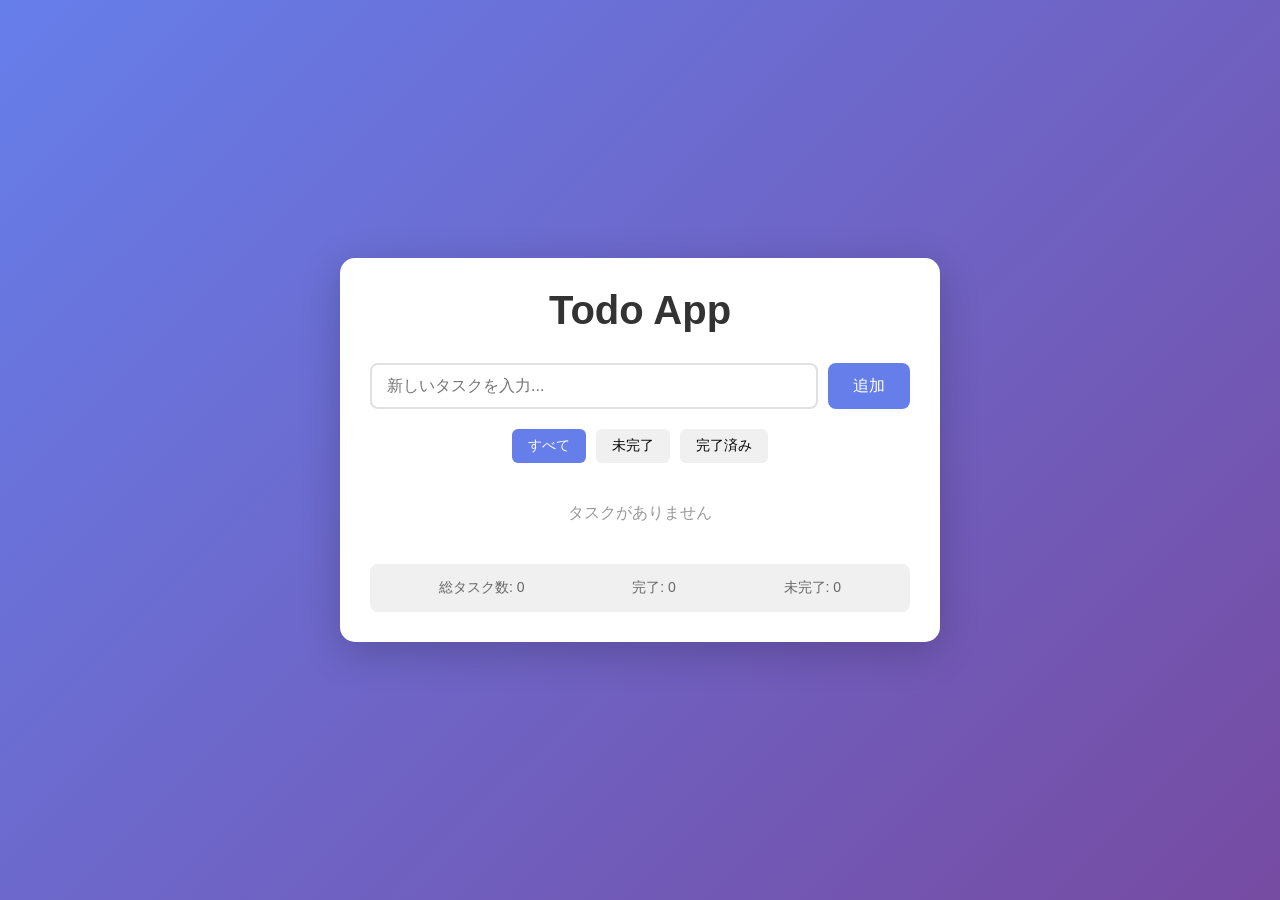
<file: index.html>
<!doctype html>
<html lang="ja">
  <head>
    <meta charset="UTF-8" />
    <meta name="viewport" content="width=device-width, initial-scale=1.0" />
    <title>Todo App</title>
    <link rel="stylesheet" href="style.css" />
  </head>
  <body>
    <div class="container">
      <h1>Todo App</h1>

      <div class="input-section">
        <input type="text" id="todoInput" placeholder="新しいタスクを入力..." />
        <button id="addBtn">追加</button>
      </div>

      <div class="filter-section">
        <button class="filter-btn active" data-filter="all">すべて</button>
        <button class="filter-btn" data-filter="active">未完了</button>
        <button class="filter-btn" data-filter="completed">完了済み</button>
      </div>

      <ul id="todoList" class="todo-list"></ul>

      <div class="stats">
        <span id="totalTasks">総タスク数: 0</span>
        <span id="completedTasks">完了: 0</span>
        <span id="activeTasks">未完了: 0</span>
      </div>
    </div>

    <script src="app.js"></script>
  </body>
</html>
</file>
<file: style.css>
* {
  margin: 0;
  padding: 0;
  box-sizing: border-box;
}

body {
  font-family: "Segoe UI", Tahoma, Geneva, Verdana, sans-serif;
  background: linear-gradient(135deg, #667eea 0%, #764ba2 100%);
  min-height: 100vh;
  display: flex;
  justify-content: center;
  align-items: center;
  padding: 20px;
}

.container {
  background: white;
  border-radius: 15px;
  padding: 30px;
  box-shadow: 0 10px 40px rgba(0, 0, 0, 0.2);
  max-width: 600px;
  width: 100%;
}

h1 {
  text-align: center;
  color: #333;
  margin-bottom: 30px;
  font-size: 2.5em;
}

.input-section {
  display: flex;
  gap: 10px;
  margin-bottom: 20px;
}

#todoInput {
  flex: 1;
  padding: 12px 15px;
  border: 2px solid #e0e0e0;
  border-radius: 8px;
  font-size: 16px;
  outline: none;
  transition: border-color 0.3s;
}

#todoInput:focus {
  border-color: #667eea;
}

#addBtn {
  padding: 12px 25px;
  background: #667eea;
  color: white;
  border: none;
  border-radius: 8px;
  font-size: 16px;
  cursor: pointer;
  transition: background 0.3s;
}

#addBtn:hover {
  background: #5568d3;
}

.filter-section {
  display: flex;
  gap: 10px;
  margin-bottom: 20px;
  justify-content: center;
}

.filter-btn {
  padding: 8px 16px;
  background: #f0f0f0;
  border: none;
  border-radius: 6px;
  cursor: pointer;
  transition: all 0.3s;
  font-size: 14px;
}

.filter-btn:hover {
  background: #e0e0e0;
}

.filter-btn.active {
  background: #667eea;
  color: white;
}

.todo-list {
  list-style: none;
  margin-bottom: 20px;
  max-height: 400px;
  overflow-y: auto;
}

.todo-item {
  display: flex;
  align-items: center;
  gap: 10px;
  padding: 15px;
  background: #f9f9f9;
  border-radius: 8px;
  margin-bottom: 10px;
  transition: all 0.3s;
}

.todo-item:hover {
  background: #f0f0f0;
  transform: translateX(5px);
}

.todo-item.completed {
  opacity: 0.6;
}

.todo-item.completed .todo-text {
  text-decoration: line-through;
  color: #888;
}

.todo-checkbox {
  width: 20px;
  height: 20px;
  cursor: pointer;
}

.todo-text {
  flex: 1;
  font-size: 16px;
  color: #333;
}

.todo-actions {
  display: flex;
  gap: 5px;
}

.edit-btn,
.delete-btn {
  padding: 6px 12px;
  border: none;
  border-radius: 5px;
  cursor: pointer;
  font-size: 14px;
  transition: all 0.3s;
}

.edit-btn {
  background: #4caf50;
  color: white;
}

.edit-btn:hover {
  background: #45a049;
}

.delete-btn {
  background: #f44336;
  color: white;
}

.delete-btn:hover {
  background: #da190b;
}

.stats {
  display: flex;
  justify-content: space-around;
  padding: 15px;
  background: #f0f0f0;
  border-radius: 8px;
  font-size: 14px;
  color: #666;
}

.todo-list::-webkit-scrollbar {
  width: 8px;
}

.todo-list::-webkit-scrollbar-track {
  background: #f1f1f1;
  border-radius: 10px;
}

.todo-list::-webkit-scrollbar-thumb {
  background: #888;
  border-radius: 10px;
}

.todo-list::-webkit-scrollbar-thumb:hover {
  background: #555;
}

@media (max-width: 600px) {
  .container {
    padding: 20px;
  }

  h1 {
    font-size: 2em;
  }

  .stats {
    flex-direction: column;
    gap: 5px;
    text-align: center;
  }
}
</file>
<file: ClaudeProjects/style.css>
* {
    margin: 0;
    padding: 0;
    box-sizing: border-box;
}

body {
    font-family: 'Segoe UI', Tahoma, Geneva, Verdana, sans-serif;
    background: linear-gradient(135deg, #667eea 0%, #764ba2 100%);
    min-height: 100vh;
    display: flex;
    justify-content: center;
    align-items: center;
    padding: 20px;
}

.container {
    background: white;
    border-radius: 15px;
    padding: 30px;
    box-shadow: 0 10px 40px rgba(0, 0, 0, 0.2);
    max-width: 600px;
    width: 100%;
}

h1 {
    text-align: center;
    color: #333;
    margin-bottom: 30px;
    font-size: 2.5em;
}

.input-section {
    display: flex;
    gap: 10px;
    margin-bottom: 20px;
}

#todoInput {
    flex: 1;
    padding: 12px 15px;
    border: 2px solid #e0e0e0;
    border-radius: 8px;
    font-size: 16px;
    outline: none;
    transition: border-color 0.3s;
}

#todoInput:focus {
    border-color: #667eea;
}

#addBtn {
    padding: 12px 25px;
    background: #667eea;
    color: white;
    border: none;
    border-radius: 8px;
    font-size: 16px;
    cursor: pointer;
    transition: background 0.3s;
}

#addBtn:hover {
    background: #5568d3;
}

.filter-section {
    display: flex;
    gap: 10px;
    margin-bottom: 20px;
    justify-content: center;
}

.filter-btn {
    padding: 8px 16px;
    background: #f0f0f0;
    border: none;
    border-radius: 6px;
    cursor: pointer;
    transition: all 0.3s;
    font-size: 14px;
}

.filter-btn:hover {
    background: #e0e0e0;
}

.filter-btn.active {
    background: #667eea;
    color: white;
}

.todo-list {
    list-style: none;
    margin-bottom: 20px;
    max-height: 400px;
    overflow-y: auto;
}

.todo-item {
    display: flex;
    align-items: center;
    gap: 10px;
    padding: 15px;
    background: #f9f9f9;
    border-radius: 8px;
    margin-bottom: 10px;
    transition: all 0.3s;
}

.todo-item:hover {
    background: #f0f0f0;
    transform: translateX(5px);
}

.todo-item.completed {
    opacity: 0.6;
}

.todo-item.completed .todo-text {
    text-decoration: line-through;
    color: #888;
}

.todo-checkbox {
    width: 20px;
    height: 20px;
    cursor: pointer;
}

.todo-text {
    flex: 1;
    font-size: 16px;
    color: #333;
}

.todo-actions {
    display: flex;
    gap: 5px;
}

.edit-btn,
.delete-btn {
    padding: 6px 12px;
    border: none;
    border-radius: 5px;
    cursor: pointer;
    font-size: 14px;
    transition: all 0.3s;
}

.edit-btn {
    background: #4CAF50;
    color: white;
}

.edit-btn:hover {
    background: #45a049;
}

.delete-btn {
    background: #f44336;
    color: white;
}

.delete-btn:hover {
    background: #da190b;
}

.stats {
    display: flex;
    justify-content: space-around;
    padding: 15px;
    background: #f0f0f0;
    border-radius: 8px;
    font-size: 14px;
    color: #666;
}

.todo-list::-webkit-scrollbar {
    width: 8px;
}

.todo-list::-webkit-scrollbar-track {
    background: #f1f1f1;
    border-radius: 10px;
}

.todo-list::-webkit-scrollbar-thumb {
    background: #888;
    border-radius: 10px;
}

.todo-list::-webkit-scrollbar-thumb:hover {
    background: #555;
}

@media (max-width: 600px) {
    .container {
        padding: 20px;
    }

    h1 {
        font-size: 2em;
    }

    .stats {
        flex-direction: column;
        gap: 5px;
        text-align: center;
    }
}
</file>
